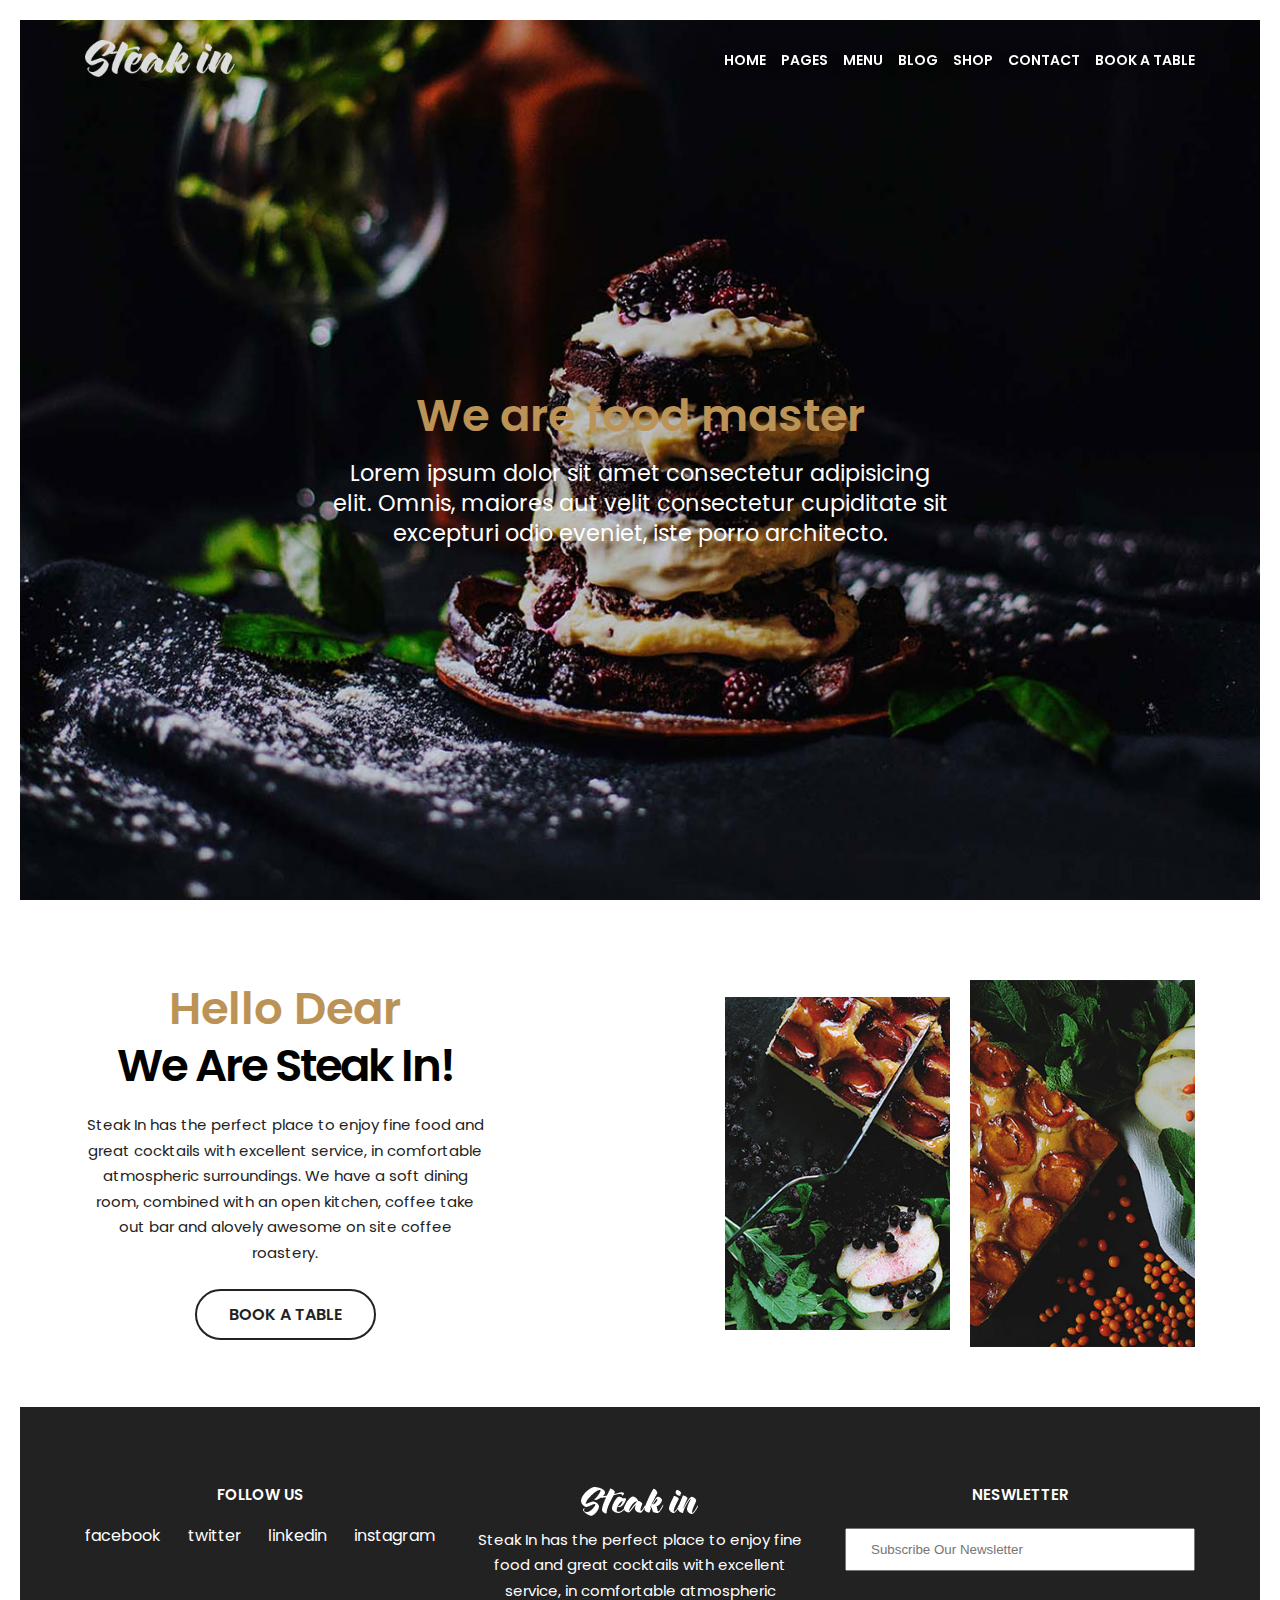
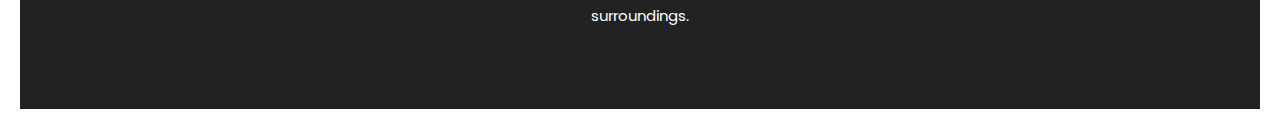
<file: index.html>
<!DOCTYPE html>
<html lang="en">

<head>
    <meta charset="UTF-8" />
    <meta name="viewport" content="width=device-width, initial-scale=1.0" />
    <meta name="developer" content="Amir Ismayilov" />
    <title>Steak in | SCSS</title>
    <link rel="stylesheet" href="assets/scss/main.css" />
</head>

<body>
    <section class="section__start">
        <header class="container">
            <nav class="menu">
                <a class="menu__logo" href="javascript:void(0)">
                    <img src="assets/images/logo.png" alt="logo-main" />
                </a>

                <ul class="menu__list">
                    <li class="menu__item"><a href="index.html">Home</a></li>
                    <li class="menu__item"><a href="pages.html">Pages</a></li>
                    <li class="menu__item"><a href="javascript:void(0)">Menu</a></li>
                    <li class="menu__item"><a href="javascript:void(0)">Blog</a></li>
                    <li class="menu__item"><a href="shop.html">Shop</a></li>
                    <li class="menu__item"><a href="contact.html">Contact</a></li>
                    <li class="menu__item"><a href="javascript:void(0)">Book A Table</a></li>
                </ul>

                <div class="mobile__mobile">
                    =
                </div>
            </nav>
        </header>

        <div class="box">
            <h1 class="main__title">
                We are food master
            </h1>

            <p class="box__subtitle">Lorem ipsum dolor sit amet consectetur adipisicing elit. Omnis, maiores aut velit
                consectetur cupiditate
                sit excepturi odio eveniet, iste porro architecto.
            </p>
        </div>
    </section>

    <section class="section__greetings">
        <div class="container">
            <div class="greetings__wrapper">
                <div class="greetings__wrapper__left">
                    <h1 class="main__title">Hello Dear</h1>
                    <h3 class="second__title">We Are Steak In!</h3>
                    <p class="third__title">Steak In has the perfect place to enjoy fine food and great cocktails with
                        excellent service, in comfortable atmospheric surroundings. We have a soft dining room, combined
                        with an open kitchen, coffee take out bar and alovely awesome on site coffee roastery.</p>
                    <button class="btn__main">book a table</button>
                </div>

                <div class="greetings__wrapper__right">
                    <img src="assets/images/greeting.jpg" alt="greetings_image_1">
                    <img src="assets/images/greeting_2.jpg" alt="greetings_image_2">
                </div>
            </div>
        </div>
    </section>


    <section class="section__footer">
        <footer class="container">
            <div class="row">
                <div class="col-12 col-md-6 col-lg-4">
                    <div class="footer__data">
                        <h2>FOLLOW US</h2>
                        <ul>
                            <li>facebook</li>
                            <li>twitter</li>
                            <li>linkedin</li>
                            <li>instagram</li>
                        </ul>
                    </div>
                </div>

                <div class="col-12 col-md-6 col-lg-4">
                    <div class="footer__data">
                        <img src="assets/images/logo_light.png" alt="main__logo">
                        <p class="third__title">
                            Steak In has the perfect place to enjoy fine food and great cocktails with excellent
                            service, in
                            comfortable atmospheric surroundings.
                        </p>
                    </div>
                </div>

                <div class="col-12 col-md-12 col-lg-4">
                    <div class="footer__data">
                        <h2>NESWLETTER</h2>
                        <input type="email" placeholder="Subscribe Our Newsletter">
                    </div>
                </div>
            </div>
        </footer>
    </section>
</body>

</html>
</file>
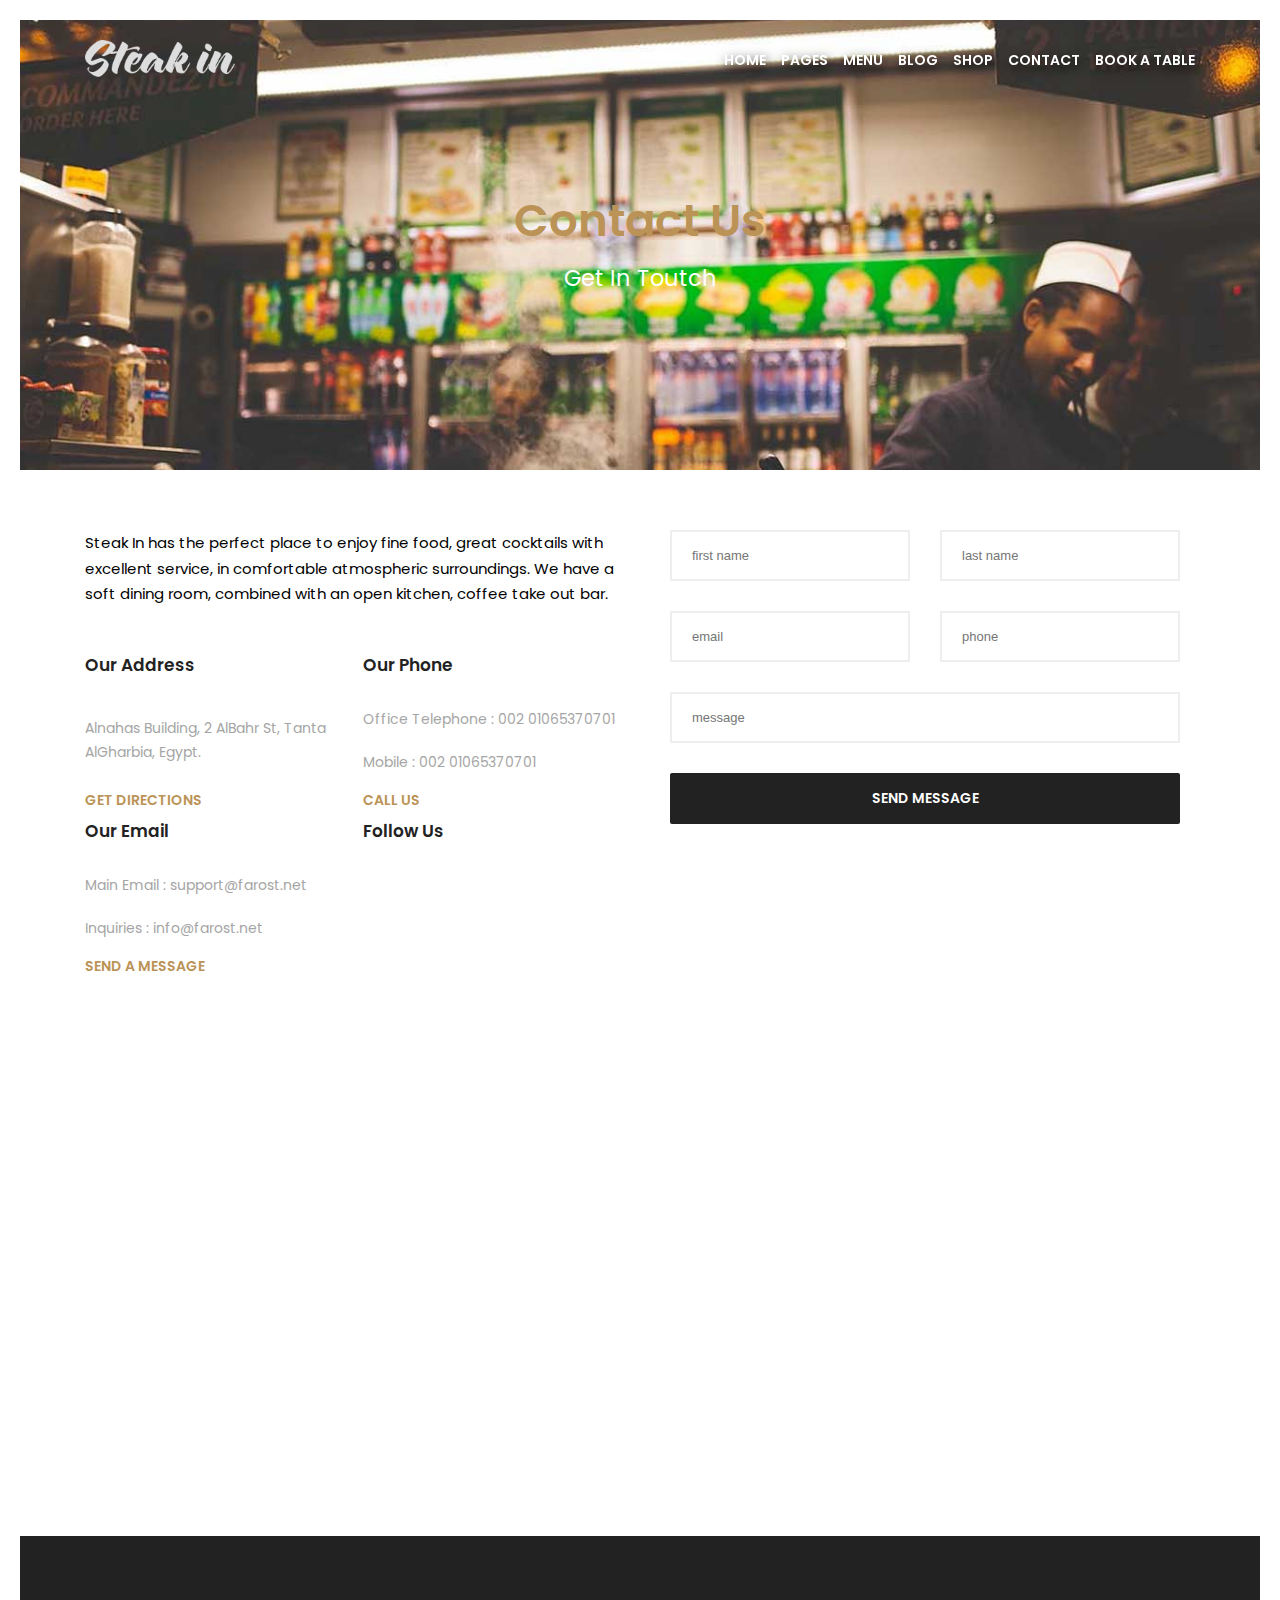
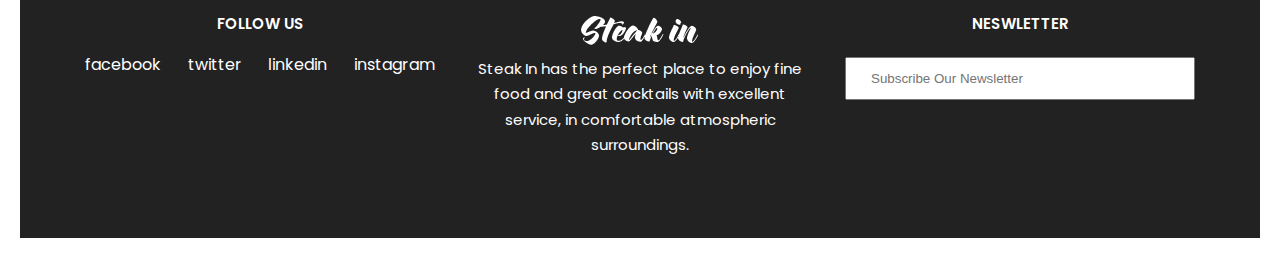
<file: contact.html>
<!DOCTYPE html>
<html lang="en">

<head>
    <meta charset="UTF-8" />
    <meta name="viewport" content="width=device-width, initial-scale=1.0" />
    <meta name="developer" content="Amir Ismayilov" />
    <title>Steak in | SCSS</title>
    <link rel="stylesheet" href="assets/scss/main.css" />
</head>

<body>
    <section class="section__start __contact">
        <header class="container">
            <nav class="menu">
                <a class="menu__logo" href="javascript:void(0)">
                    <img src="assets/images/logo.png" alt="logo-main" />
                </a>

                <ul class="menu__list">
                    <li class="menu__item"><a href="index.html">Home</a></li>
                    <li class="menu__item"><a href="pages.html">Pages</a></li>
                    <li class="menu__item"><a href="javascript:void(0)">Menu</a></li>
                    <li class="menu__item"><a href="javascript:void(0)">Blog</a></li>
                    <li class="menu__item"><a href="shop.html">Shop</a></li>
                    <li class="menu__item"><a href="contact.html">Contact</a></li>
                    <li class="menu__item"><a href="javascript:void(0)">Book A Table</a></li>
                </ul>

                <div class="mobile__mobile">
                    =
                </div>
            </nav>
        </header>

        <div class="box">
            <h1 class="main__title">
                Contact Us
            </h1>

            <p class="box__subtitle">
                Get In Toutch
            </p>
        </div>
    </section>

    <section class="section__contact">
        <div class="container">
            <div class="row">
                <div class="col-12 col-md-6 col-lg-6">
                    <div class="section__contact__left">
                        <p class="third__title">
                            Steak In has the perfect place to enjoy fine food, great cocktails with excellent service,
                            in
                            comfortable atmospheric surroundings. We have a soft dining room, combined with an open
                            kitchen, coffee take out bar.
                        </p>

                        <div class="main__info">
                            <div class="main__info__item">
                                <h2>Our Address</h2>
                                <p>Alnahas Building, 2 AlBahr St, Tanta AlGharbia, Egypt.</p>
                                <span>GET DIRECTIONS</span>
                            </div>

                            <div class="main__info__item">
                                <h2>Our Phone</h2>
                                <p>Office Telephone : 002 01065370701</p>
                                <p>Mobile : 002 01065370701</p>
                                <span>CALL US</span>
                            </div>

                            <div class="main__info__item">
                                <h2>Our Email</h2>
                                <p>Main Email : support@farost.net</p>
                                <p>Inquiries : info@farost.net</p>
                                <span>SEND A MESSAGE</span>
                            </div>

                            <div class="main__info__item">
                                <h2>Follow Us</h2>
                                <!-- <ul>
                                    <li>facebook</li>
                                    <li>twitter</li>
                                    <li>linkedin</li>
                                    <li>instagram</li>
                                </ul> -->
                            </div>
                        </div>
                    </div>
                </div>

                <div class="col-12 col-md-6 col-lg-6">
                    <div class="section__contact__right">
                        <form action="#" post="#">
                            <div class="container">
                                <div class="row">
                                    <div class="col-12 col-md-6 col-lg-6">
                                        <div class="form__input">
                                            <input type="text" placeholder="first name">
                                        </div>
                                    </div>

                                    <div class="col-12 col-md-6 col-lg-6">
                                        <div class="form__input">
                                            <input type="text" placeholder="last name">
                                        </div>
                                    </div>

                                    <div class="col-12 col-md-6 col-lg-6">
                                        <div class="form__input">
                                            <input type="email" placeholder="email">
                                        </div>
                                    </div>

                                    <div class="col-12 col-md-6 col-lg-6">
                                        <div class="form__input">
                                            <input type="tel" placeholder="phone">
                                        </div>
                                    </div>

                                    <div class="col-12 col-md-12 col-lg-12">
                                        <div class="form__input">
                                            <input type="text" placeholder="message">
                                        </div>
                                    </div>

                                    <div class="col-12 col-md-12 col-lg-12">
                                        <button type="submit">send message</button>
                                    </div>
                                </div>
                            </div>
                        </form>
                    </div>
                </div>
            </div>
        </div>
    </section>



    <section class="section__map">
        <iframe
            src="https://www.google.com/maps/embed?pb=!1m18!1m12!1m3!1d3035.9707855359065!2d49.73710087667353!3d40.45378357143372!2m3!1f0!2f0!3f0!3m2!1i1024!2i768!4f13.1!3m3!1m2!1s0x403085e72271c839%3A0xcfe51687cedc98ff!2sKolorit%20Cafe%26Dining%20X%C4%B1rdalan!5e0!3m2!1sru!2saz!4v1708006449906!5m2!1sru!2saz"
            width="100%" height="450" style="border:0;" allowfullscreen="" loading="lazy"
            referrerpolicy="no-referrer-when-downgrade">
        </iframe>
    </section>





    <section class="section__footer">
        <footer class="container">
            <div class="row">
                <div class="col-12 col-md-6 col-lg-4">
                    <div class="footer__data">
                        <h2>FOLLOW US</h2>
                        <ul>
                            <li>facebook</li>
                            <li>twitter</li>
                            <li>linkedin</li>
                            <li>instagram</li>
                        </ul>
                    </div>
                </div>

                <div class="col-12 col-md-6 col-lg-4">
                    <div class="footer__data">
                        <img src="assets/images/logo_light.png" alt="main__logo">
                        <p class="third__title">
                            Steak In has the perfect place to enjoy fine food and great cocktails with excellent
                            service, in
                            comfortable atmospheric surroundings.
                        </p>
                    </div>
                </div>

                <div class="col-12 col-md-12 col-lg-4">
                    <div class="footer__data">
                        <h2>NESWLETTER</h2>
                        <input type="email" placeholder="Subscribe Our Newsletter">
                    </div>
                </div>
            </div>
        </footer>
    </section>
</body>

</html>
</file>
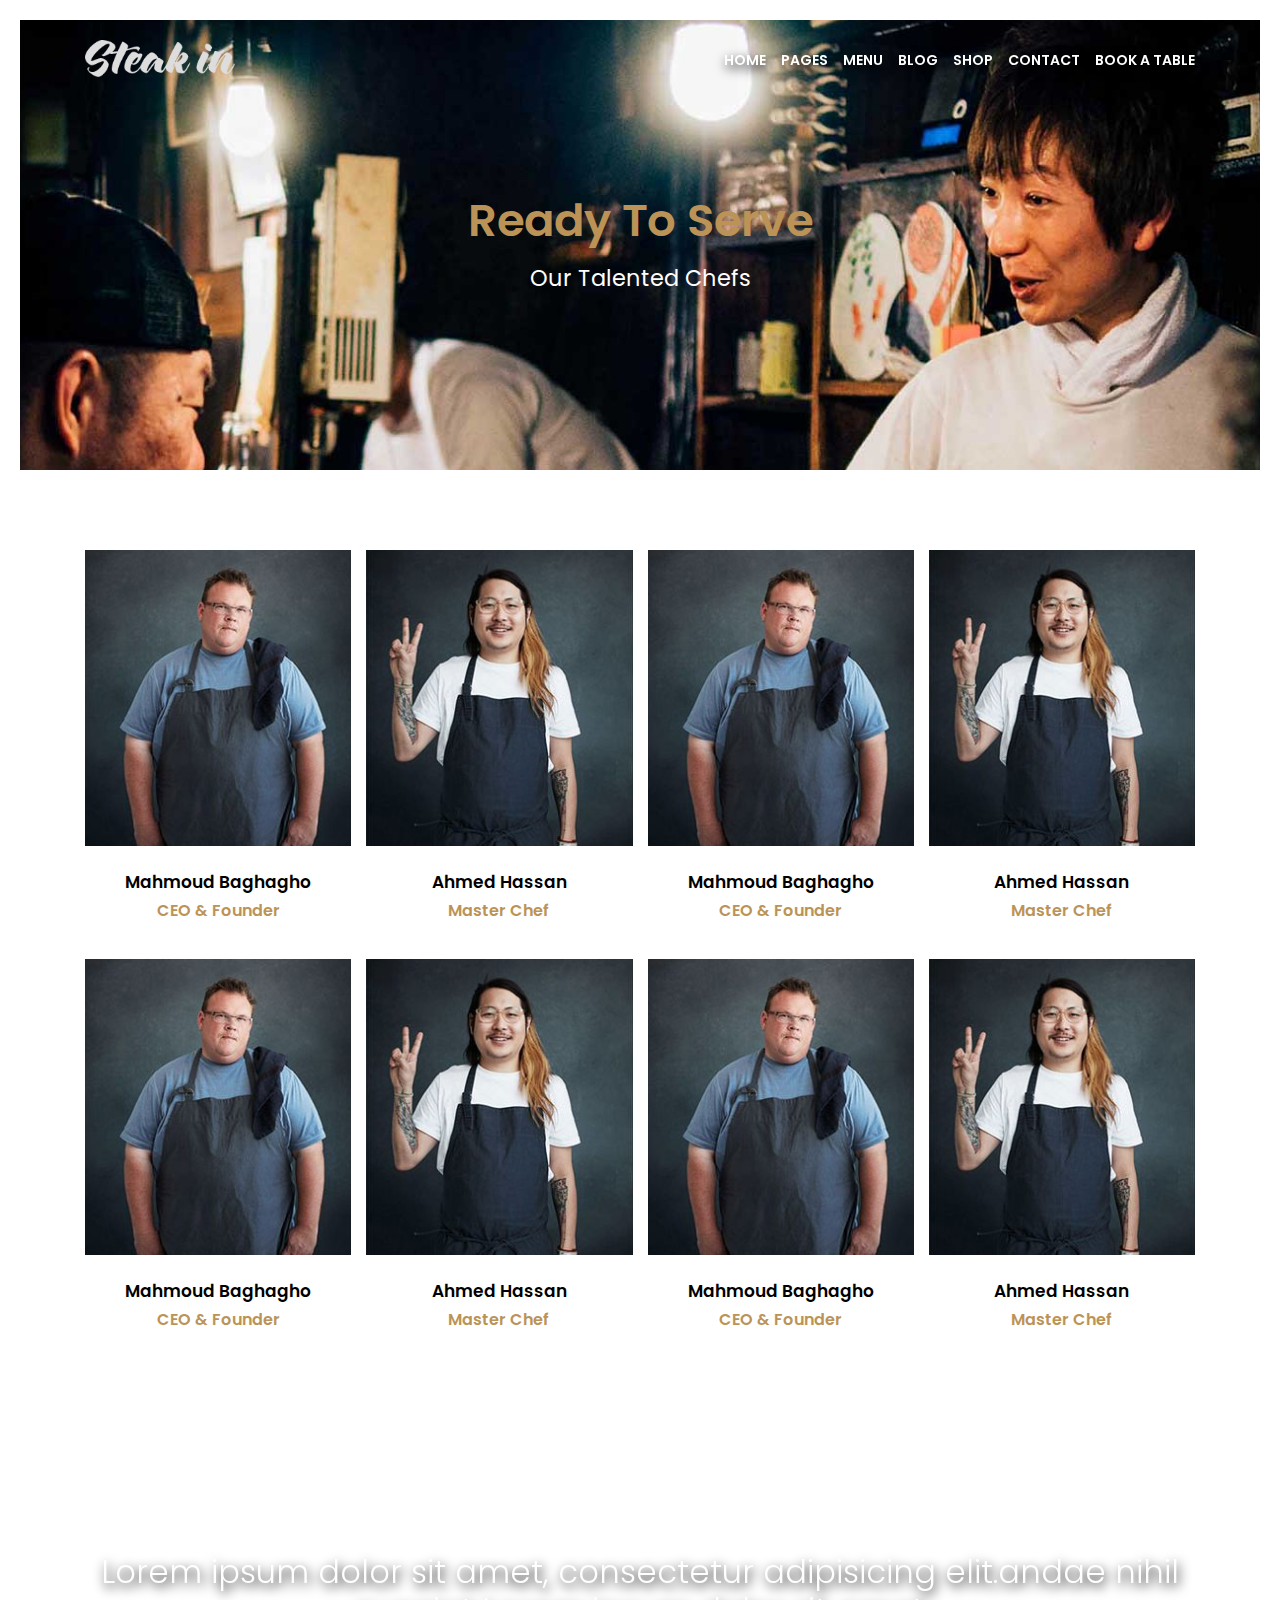
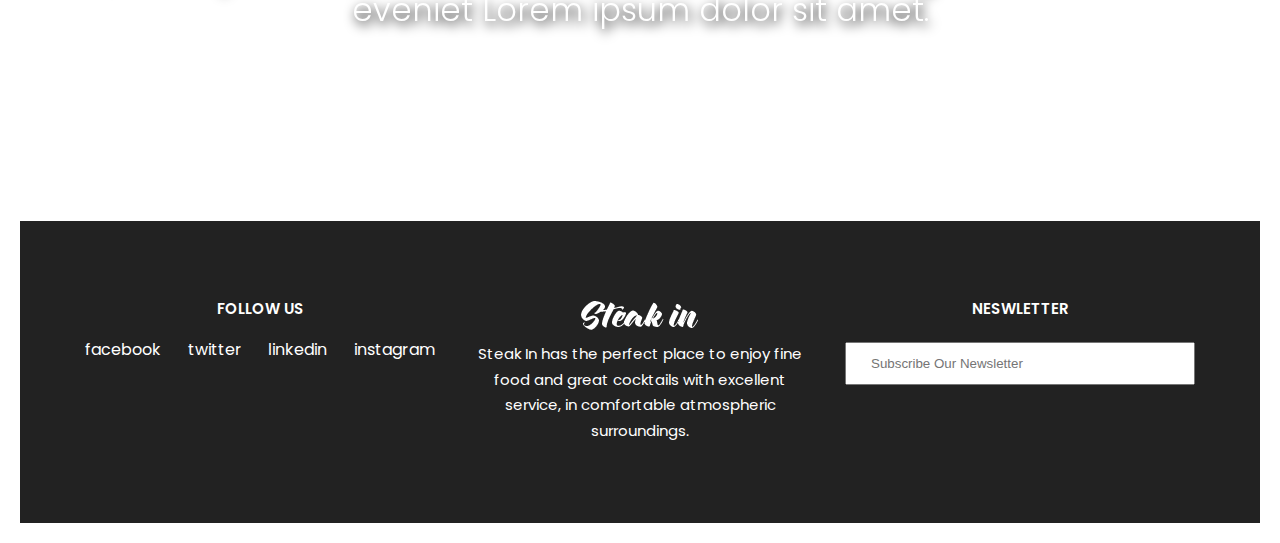
<file: pages.html>
<!DOCTYPE html>
<html lang="en">

<head>
    <meta charset="UTF-8" />
    <meta name="viewport" content="width=device-width, initial-scale=1.0" />
    <meta name="developer" content="Amir Ismayilov" />
    <title>Steak in | SCSS</title>
    <link rel="stylesheet" href="assets/scss/main.css" />
</head>

<body>
    <section class="section__start __pages">
        <header class="container">
            <nav class="menu">
                <a class="menu__logo" href="javascript:void(0)">
                    <img src="assets/images/logo.png" alt="logo-main" />
                </a>

                <ul class="menu__list">
                    <li class="menu__item"><a href="index.html">Home</a></li>
                    <li class="menu__item"><a href="pages.html">Pages</a></li>
                    <li class="menu__item"><a href="javascript:void(0)">Menu</a></li>
                    <li class="menu__item"><a href="javascript:void(0)">Blog</a></li>
                    <li class="menu__item"><a href="shop.html">Shop</a></li>
                    <li class="menu__item"><a href="contact.html">Contact</a></li>
                    <li class="menu__item"><a href="javascript:void(0)">Book A Table</a></li>
                </ul>

                <div class="mobile__mobile">
                    =
                </div>
            </nav>
        </header>

        <div class="box">
            <h1 class="main__title">
                Ready To Serve
            </h1>

            <p class="box__subtitle">
                Our Talented Chefs
            </p>
        </div>
    </section>


    <section class="section__pages">
        <div class="container">
            <div class="section__shop__dishes">
                <div class="section__shop__item">
                    <div class="image__wrapper">
                        <img src="assets/images/chefs/chefs_2.jpeg" alt="chefs_2">
                    </div>

                    <div class="main__info">
                        <span>Mahmoud Baghagho</span>
                        <br>
                        <span>CEO & Founder</span>
                    </div>
                </div>

                <div class="section__shop__item">
                    <div class="image__wrapper">
                        <img src="assets/images/chefs/chefs_1.jpg" alt="chefs_1">
                    </div>

                    <div class="main__info">
                        <span>Ahmed Hassan</span>
                        <br>
                        <span>Master Chef</span>
                    </div>
                </div>

                <div class="section__shop__item">
                    <div class="image__wrapper">
                        <img src="assets/images/chefs/chefs_2.jpeg" alt="chefs_2">
                    </div>

                    <div class="main__info">
                        <span>Mahmoud Baghagho</span>
                        <br>
                        <span>CEO & Founder</span>
                    </div>
                </div>

                <div class="section__shop__item">
                    <div class="image__wrapper">
                        <img src="assets/images/chefs/chefs_1.jpg" alt="chefs_1">
                    </div>

                    <div class="main__info">
                        <span>Ahmed Hassan</span>
                        <br>
                        <span>Master Chef</span>
                    </div>
                </div>

                <div class="section__shop__item">
                    <div class="image__wrapper">
                        <img src="assets/images/chefs/chefs_2.jpeg" alt="chefs_2">
                    </div>

                    <div class="main__info">
                        <span>Mahmoud Baghagho</span>
                        <br>
                        <span>CEO & Founder</span>
                    </div>
                </div>

                <div class="section__shop__item">
                    <div class="image__wrapper">
                        <img src="assets/images/chefs/chefs_1.jpg" alt="chefs_1">
                    </div>

                    <div class="main__info">
                        <span>Ahmed Hassan</span>
                        <br>
                        <span>Master Chef</span>
                    </div>
                </div>

                <div class="section__shop__item">
                    <div class="image__wrapper">
                        <img src="assets/images/chefs/chefs_2.jpeg" alt="chefs_2">
                    </div>

                    <div class="main__info">
                        <span>Mahmoud Baghagho</span>
                        <br>
                        <span>CEO & Founder</span>
                    </div>
                </div>

                <div class="section__shop__item">
                    <div class="image__wrapper">
                        <img src="assets/images/chefs/chefs_1.jpg" alt="chefs_1">
                    </div>

                    <div class="main__info">
                        <span>Ahmed Hassan</span>
                        <br>
                        <span>Master Chef</span>
                    </div>
                </div>
            </div>
        </div>
    </section>


    <section class="section__pages__bg">
        <div class="container">
            <h1>Lorem ipsum dolor sit amet, consectetur adipisicing elit.andae nihil eveniet Lorem ipsum dolor sit amet.
            </h1>
            <p>- Cesar Chavez</p>
        </div>
    </section>



    <section class="section__footer">
        <footer class="container">
            <div class="row">
                <div class="col-12 col-md-6 col-lg-4">
                    <div class="footer__data">
                        <h2>FOLLOW US</h2>
                        <ul>
                            <li>facebook</li>
                            <li>twitter</li>
                            <li>linkedin</li>
                            <li>instagram</li>
                        </ul>
                    </div>
                </div>

                <div class="col-12 col-md-6 col-lg-4">
                    <div class="footer__data">
                        <img src="assets/images/logo_light.png" alt="main__logo">
                        <p class="third__title">
                            Steak In has the perfect place to enjoy fine food and great cocktails with excellent
                            service, in
                            comfortable atmospheric surroundings.
                        </p>
                    </div>
                </div>

                <div class="col-12 col-md-12 col-lg-4">
                    <div class="footer__data">
                        <h2>NESWLETTER</h2>
                        <input type="email" placeholder="Subscribe Our Newsletter">
                    </div>
                </div>
            </div>
        </footer>
    </section>
</body>

</html>
</file>
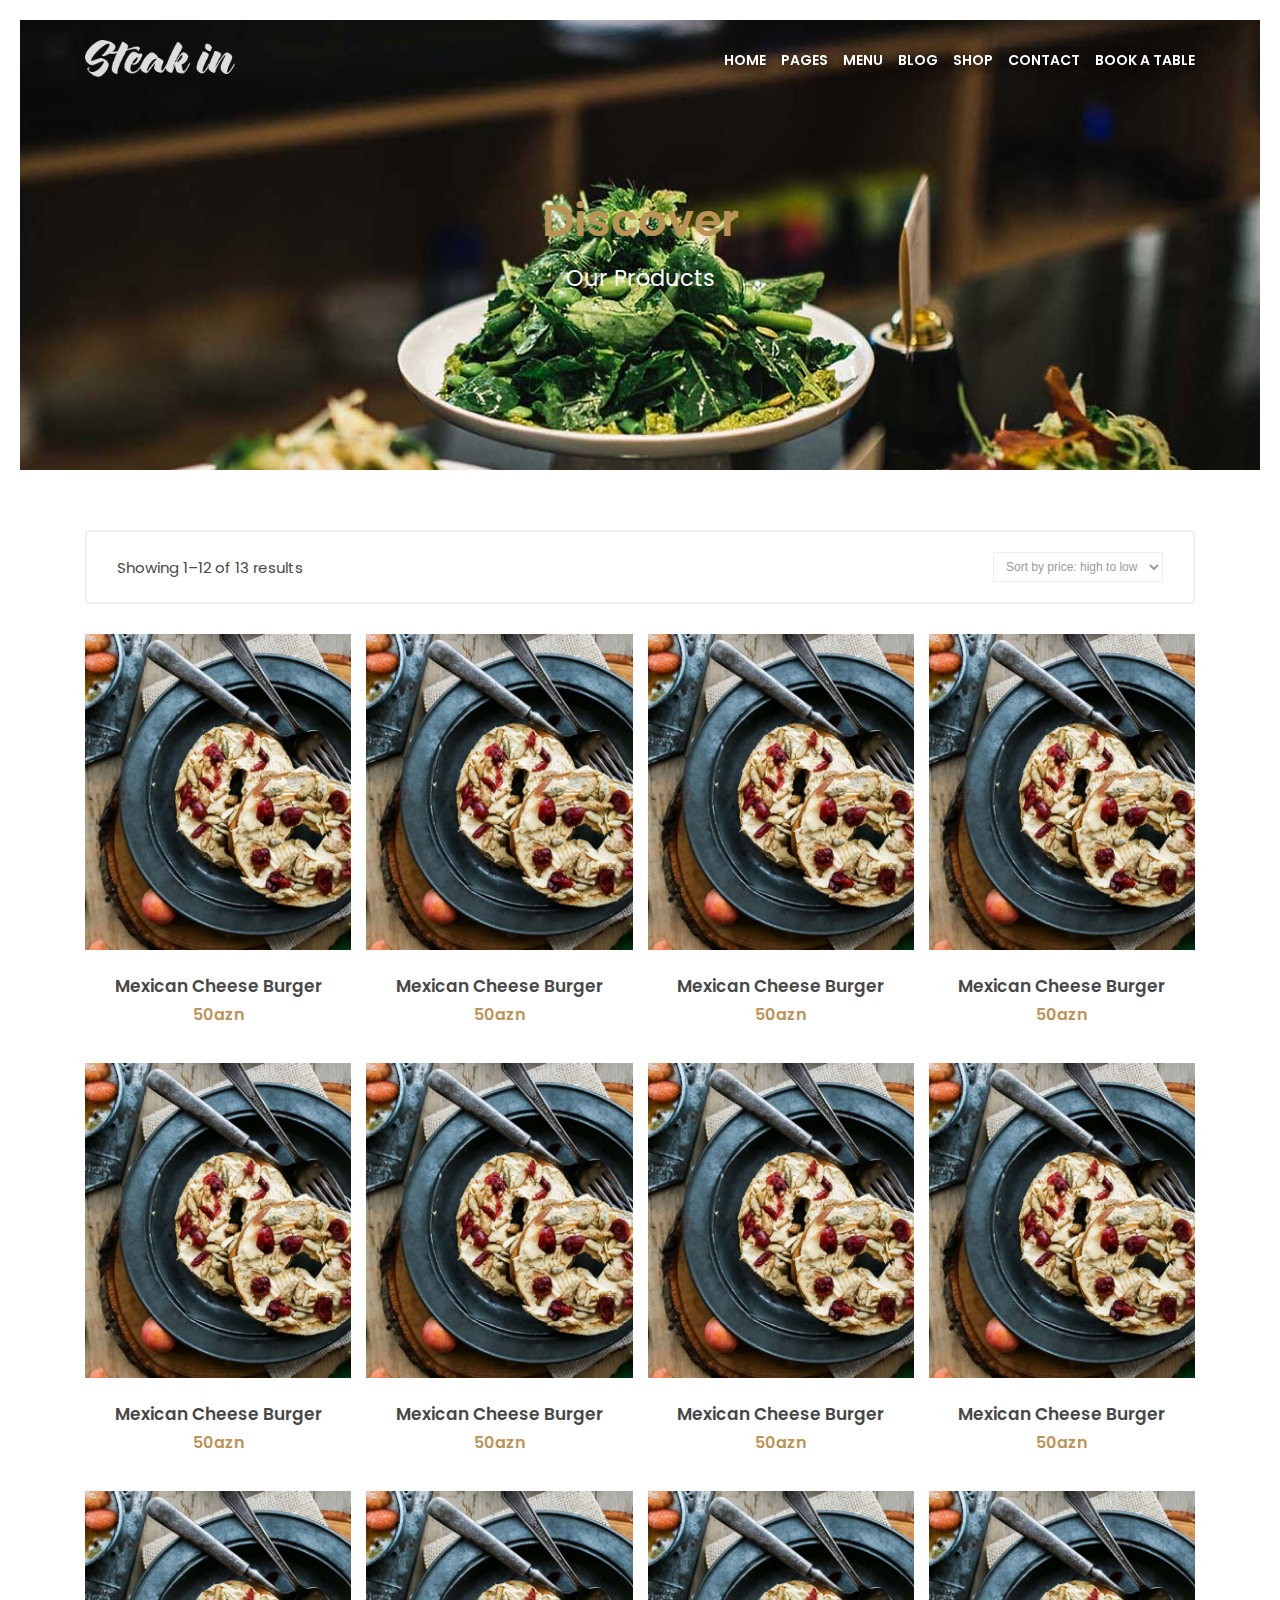
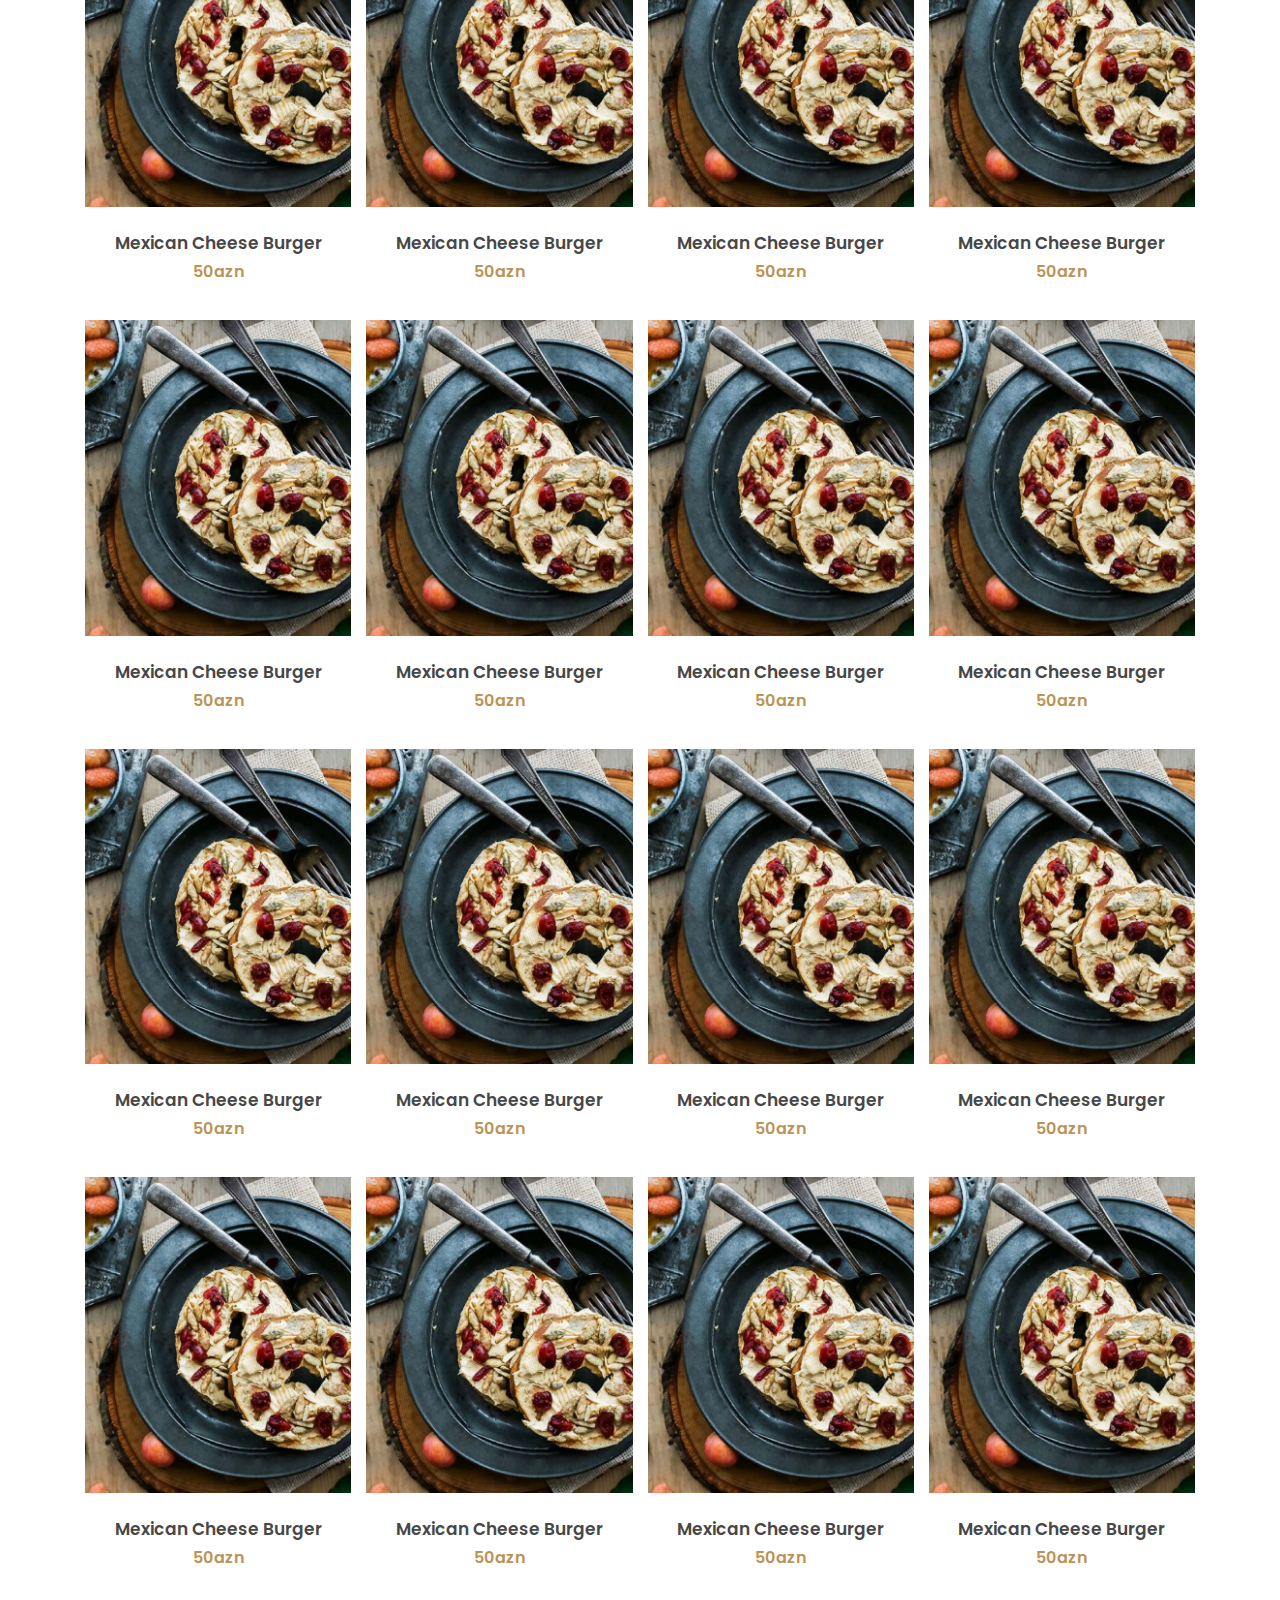
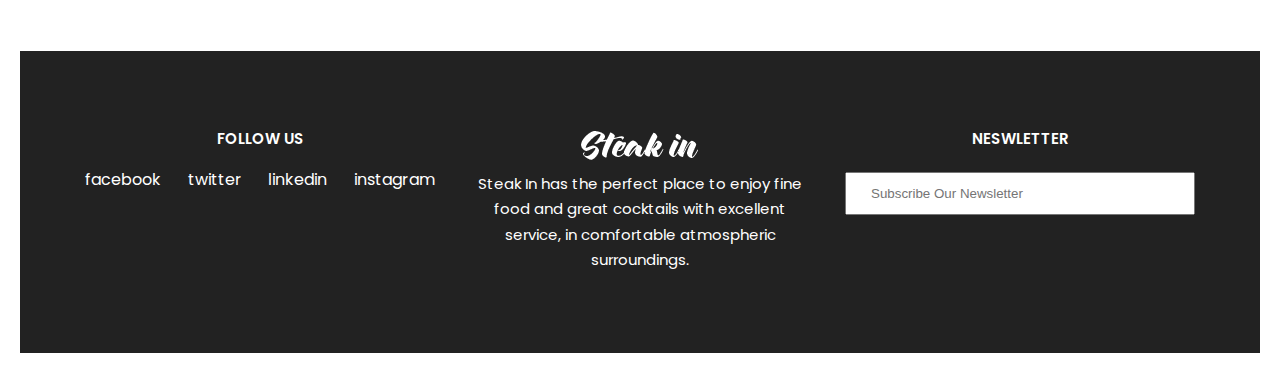
<file: shop.html>
<!DOCTYPE html>
<html lang="en">

<head>
    <meta charset="UTF-8" />
    <meta name="viewport" content="width=device-width, initial-scale=1.0" />
    <meta name="developer" content="Amir Ismayilov" />
    <title>Steak in | SCSS</title>
    <link rel="stylesheet" href="assets/scss/main.css" />
</head>

<body>
    <section class="section__start __shop">
        <header class="container">
            <nav class="menu">
                <a class="menu__logo" href="javascript:void(0)">
                    <img src="assets/images/logo.png" alt="logo-main" />
                </a>

                <ul class="menu__list">
                    <li class="menu__item"><a href="index.html">Home</a></li>
                    <li class="menu__item"><a href="pages.html">Pages</a></li>
                    <li class="menu__item"><a href="javascript:void(0)">Menu</a></li>
                    <li class="menu__item"><a href="javascript:void(0)">Blog</a></li>
                    <li class="menu__item"><a href="shop.html">Shop</a></li>
                    <li class="menu__item"><a href="contact.html">Contact</a></li>
                    <li class="menu__item"><a href="javascript:void(0)">Book A Table</a></li>
                </ul>

                <div class="mobile__mobile">
                    =
                </div>
            </nav>
        </header>

        <div class="box">
            <h1 class="main__title">
                Discover
            </h1>

            <p class="box__subtitle">
                Our Products
            </p>
        </div>
    </section>

    <section class="section__shop">
        <div class="container">
            <div class="section__shop__filter">
                <span>Showing 1–12 of 13 results</span>
                <select>
                    <option selected>Sort by latest</option>
                    <option selected>Sort by popularity</option>
                    <option selected>Sort by average rating</option>
                    <option selected>Sort by latest</option>
                    <option selected>Sort by price: low to high</option>
                    <option selected>Sort by price: high to low</option>
                </select>
            </div>

            <div class="section__shop__dishes">
                <div class="section__shop__item">
                    <div class="image__wrapper">
                        <img src="assets/images/dishes/dishes_1.jpg" alt="dishes_image">
                    </div>

                    <div class="main__info">
                        <span>Mexican Cheese Burger</span>
                        <br>
                        <span>50azn</span>
                    </div>
                </div>

                <div class="section__shop__item">
                    <div class="image__wrapper">
                        <img src="assets/images/dishes/dishes_1.jpg" alt="dishes_image">
                    </div>
                    
                    <div class="main__info">
                        <span>Mexican Cheese Burger</span>
                        <br>
                        <span>50azn</span>
                    </div>
                </div>

                <div class="section__shop__item">
                    <div class="image__wrapper">
                        <img src="assets/images/dishes/dishes_1.jpg" alt="dishes_image">
                    </div>
                    
                    <div class="main__info">
                        <span>Mexican Cheese Burger</span>
                        <br>
                        <span>50azn</span>
                    </div>
                </div>

                <div class="section__shop__item">
                    <div class="image__wrapper">
                        <img src="assets/images/dishes/dishes_1.jpg" alt="dishes_image">
                    </div>
                    
                    <div class="main__info">
                        <span>Mexican Cheese Burger</span>
                        <br>
                        <span>50azn</span>
                    </div>
                </div>

                <div class="section__shop__item">
                    <div class="image__wrapper">
                        <img src="assets/images/dishes/dishes_1.jpg" alt="dishes_image">
                    </div>

                    <div class="main__info">
                        <span>Mexican Cheese Burger</span>
                        <br>
                        <span>50azn</span>
                    </div>
                </div>

                <div class="section__shop__item">
                    <div class="image__wrapper">
                        <img src="assets/images/dishes/dishes_1.jpg" alt="dishes_image">
                    </div>
                    
                    <div class="main__info">
                        <span>Mexican Cheese Burger</span>
                        <br>
                        <span>50azn</span>
                    </div>
                </div>

                <div class="section__shop__item">
                    <div class="image__wrapper">
                        <img src="assets/images/dishes/dishes_1.jpg" alt="dishes_image">
                    </div>
                    
                    <div class="main__info">
                        <span>Mexican Cheese Burger</span>
                        <br>
                        <span>50azn</span>
                    </div>
                </div>

                <div class="section__shop__item">
                    <div class="image__wrapper">
                        <img src="assets/images/dishes/dishes_1.jpg" alt="dishes_image">
                    </div>
                    
                    <div class="main__info">
                        <span>Mexican Cheese Burger</span>
                        <br>
                        <span>50azn</span>
                    </div>
                </div>

                <div class="section__shop__item">
                    <div class="image__wrapper">
                        <img src="assets/images/dishes/dishes_1.jpg" alt="dishes_image">
                    </div>

                    <div class="main__info">
                        <span>Mexican Cheese Burger</span>
                        <br>
                        <span>50azn</span>
                    </div>
                </div>

                <div class="section__shop__item">
                    <div class="image__wrapper">
                        <img src="assets/images/dishes/dishes_1.jpg" alt="dishes_image">
                    </div>
                    
                    <div class="main__info">
                        <span>Mexican Cheese Burger</span>
                        <br>
                        <span>50azn</span>
                    </div>
                </div>

                <div class="section__shop__item">
                    <div class="image__wrapper">
                        <img src="assets/images/dishes/dishes_1.jpg" alt="dishes_image">
                    </div>
                    
                    <div class="main__info">
                        <span>Mexican Cheese Burger</span>
                        <br>
                        <span>50azn</span>
                    </div>
                </div>

                <div class="section__shop__item">
                    <div class="image__wrapper">
                        <img src="assets/images/dishes/dishes_1.jpg" alt="dishes_image">
                    </div>
                    
                    <div class="main__info">
                        <span>Mexican Cheese Burger</span>
                        <br>
                        <span>50azn</span>
                    </div>
                </div>

                <div class="section__shop__item">
                    <div class="image__wrapper">
                        <img src="assets/images/dishes/dishes_1.jpg" alt="dishes_image">
                    </div>

                    <div class="main__info">
                        <span>Mexican Cheese Burger</span>
                        <br>
                        <span>50azn</span>
                    </div>
                </div>

                <div class="section__shop__item">
                    <div class="image__wrapper">
                        <img src="assets/images/dishes/dishes_1.jpg" alt="dishes_image">
                    </div>
                    
                    <div class="main__info">
                        <span>Mexican Cheese Burger</span>
                        <br>
                        <span>50azn</span>
                    </div>
                </div>

                <div class="section__shop__item">
                    <div class="image__wrapper">
                        <img src="assets/images/dishes/dishes_1.jpg" alt="dishes_image">
                    </div>
                    
                    <div class="main__info">
                        <span>Mexican Cheese Burger</span>
                        <br>
                        <span>50azn</span>
                    </div>
                </div>

                <div class="section__shop__item">
                    <div class="image__wrapper">
                        <img src="assets/images/dishes/dishes_1.jpg" alt="dishes_image">
                    </div>
                    
                    <div class="main__info">
                        <span>Mexican Cheese Burger</span>
                        <br>
                        <span>50azn</span>
                    </div>
                </div>

                <div class="section__shop__item">
                    <div class="image__wrapper">
                        <img src="assets/images/dishes/dishes_1.jpg" alt="dishes_image">
                    </div>

                    <div class="main__info">
                        <span>Mexican Cheese Burger</span>
                        <br>
                        <span>50azn</span>
                    </div>
                </div>

                <div class="section__shop__item">
                    <div class="image__wrapper">
                        <img src="assets/images/dishes/dishes_1.jpg" alt="dishes_image">
                    </div>
                    
                    <div class="main__info">
                        <span>Mexican Cheese Burger</span>
                        <br>
                        <span>50azn</span>
                    </div>
                </div>

                <div class="section__shop__item">
                    <div class="image__wrapper">
                        <img src="assets/images/dishes/dishes_1.jpg" alt="dishes_image">
                    </div>
                    
                    <div class="main__info">
                        <span>Mexican Cheese Burger</span>
                        <br>
                        <span>50azn</span>
                    </div>
                </div>

                <div class="section__shop__item">
                    <div class="image__wrapper">
                        <img src="assets/images/dishes/dishes_1.jpg" alt="dishes_image">
                    </div>
                    
                    <div class="main__info">
                        <span>Mexican Cheese Burger</span>
                        <br>
                        <span>50azn</span>
                    </div>
                </div>

                <div class="section__shop__item">
                    <div class="image__wrapper">
                        <img src="assets/images/dishes/dishes_1.jpg" alt="dishes_image">
                    </div>

                    <div class="main__info">
                        <span>Mexican Cheese Burger</span>
                        <br>
                        <span>50azn</span>
                    </div>
                </div>

                <div class="section__shop__item">
                    <div class="image__wrapper">
                        <img src="assets/images/dishes/dishes_1.jpg" alt="dishes_image">
                    </div>
                    
                    <div class="main__info">
                        <span>Mexican Cheese Burger</span>
                        <br>
                        <span>50azn</span>
                    </div>
                </div>

                <div class="section__shop__item">
                    <div class="image__wrapper">
                        <img src="assets/images/dishes/dishes_1.jpg" alt="dishes_image">
                    </div>
                    
                    <div class="main__info">
                        <span>Mexican Cheese Burger</span>
                        <br>
                        <span>50azn</span>
                    </div>
                </div>

                <div class="section__shop__item">
                    <div class="image__wrapper">
                        <img src="assets/images/dishes/dishes_1.jpg" alt="dishes_image">
                    </div>
                    
                    <div class="main__info">
                        <span>Mexican Cheese Burger</span>
                        <br>
                        <span>50azn</span>
                    </div>
                </div>
            </div>
        </div>
    </section>

    <section class="section__footer">
        <footer class="container">
            <div class="row">
                <div class="col-12 col-md-6 col-lg-4">
                    <div class="footer__data">
                        <h2>FOLLOW US</h2>
                        <ul>
                            <li>facebook</li>
                            <li>twitter</li>
                            <li>linkedin</li>
                            <li>instagram</li>
                        </ul>
                    </div>
                </div>

                <div class="col-12 col-md-6 col-lg-4">
                    <div class="footer__data">
                        <img src="assets/images/logo_light.png" alt="main__logo">
                        <p class="third__title">
                            Steak In has the perfect place to enjoy fine food and great cocktails with excellent
                            service, in
                            comfortable atmospheric surroundings.
                        </p>
                    </div>
                </div>

                <div class="col-12 col-md-12 col-lg-4">
                    <div class="footer__data">
                        <h2>NESWLETTER</h2>
                        <input type="email" placeholder="Subscribe Our Newsletter">
                    </div>
                </div>
            </div>
        </footer>
    </section>
</body>

</html>
</file>
<file: assets/scss/main.css>
@charset "UTF-8";
/* THERE WE WRITE ALL MIXINS */
/* THERE WE WRITE ALL VARIABLES */
/*------------- RESET ALL CSS -------------*/
@import "vendors/bootstrap-grid.css";
* {
  margin: 0;
  padding: 0;
  box-sizing: border-box;
}

html, body, div, span, applet, object, iframe,
h1, h2, h3, h4, h5, h6, p, blockquote, pre,
a, abbr, acronym, address, big, cite, code,
del, dfn, em, img, ins, kbd, q, s, samp,
small, strike, strong, sub, sup, tt, var,
b, u, i, center,
dl, dt, dd, ol, ul, li,
fieldset, form, label, legend,
table, caption, tbody, tfoot, thead, tr, th, td,
article, aside, canvas, details, embed,
figure, figcaption, footer, header, hgroup,
menu, nav, output, ruby, section, summary,
time, mark, audio, video {
  margin: 0;
  padding: 0;
  border: 0;
  font-family: "Poppins";
  vertical-align: baseline;
}

article, aside, details, figcaption, figure,
footer, header, hgroup, menu, nav, section {
  display: block;
}

body {
  padding: 20px;
  line-height: 1;
  font-family: "Poppins";
}

ol, ul {
  list-style: none;
}

blockquote, q {
  quotes: none;
}

blockquote:before, blockquote:after,
q:before, q:after {
  content: "";
  content: none;
}

table {
  border-collapse: collapse;
  border-spacing: 0;
}

button {
  padding: 0;
  margin: 0;
  border: none;
  background: none;
  cursor: pointer;
  font-family: inherit;
  font-size: inherit;
  color: inherit;
  text-align: inherit;
  text-decoration: none;
  line-height: normal;
}

a {
  text-decoration: none;
  color: inherit;
  outline: none;
}

/* IMPORT FONTS FROM GOOGLE FONTS */
@font-face {
  font-family: "Poppins";
  src: url("../fonts/Poppins/Poppins-Light.ttf") format("truetype");
  font-weight: 300;
  font-style: normal;
  font-display: swap;
}
@font-face {
  font-family: "Poppins";
  src: url("../fonts/Poppins/Poppins-Regular.ttf") format("truetype");
  font-weight: 400;
  font-style: normal;
  font-display: swap;
}
@font-face {
  font-family: "Poppins";
  src: url("../fonts/Poppins/Poppins-Medium.ttf") format("truetype");
  font-weight: 500;
  font-style: normal;
  font-display: swap;
}
@font-face {
  font-family: "Poppins";
  src: url("../fonts/Poppins/Poppins-SemiBold.ttf") format("truetype");
  font-weight: 600;
  font-style: normal;
  font-display: swap;
}
.main__title {
  font-size: 45px;
  line-height: 1;
  color: #bb9356;
}

.second__title {
  margin-top: 12px;
  font-size: 45px;
  letter-spacing: -2px;
}

.third__title {
  font-size: 15px;
  line-height: 1.7;
  display: inline-block;
}

.btn__main {
  background-color: transparent;
  color: #222;
  border: 2px solid #222;
  line-height: 47px;
  padding: 0px 32px;
  border-radius: 29px;
  font-weight: 600;
  text-transform: uppercase;
  transition: 0.5s;
}
.btn__main:hover {
  background-color: #222;
  color: #fff;
}

.menu {
  display: flex;
  flex-flow: row nowrap;
  justify-content: space-between;
  align-items: center;
  padding-top: 20px;
}
.menu .mobile__mobile {
  display: none;
}
@media screen and (max-width: 776px) {
  .menu .mobile__mobile {
    color: #fff;
    font-size: 2.5rem;
    display: block;
  }
}
.menu__logo {
  max-width: 150px;
}
.menu__logo img {
  width: 100%;
  filter: invert(1);
}
.menu__list {
  display: flex;
  flex-flow: row wrap;
  gap: 15px;
  color: #fff;
}
@media screen and (max-width: 776px) {
  .menu__list {
    display: none;
  }
}
.menu__item {
  font-size: 14px;
  font-family: "Poppins";
  text-transform: uppercase;
  font-weight: 600;
  filter: drop-shadow(2px 4px 6px black);
}

.section__footer {
  padding: 80px 0;
  background-color: #222;
}
.section__footer .footer__data {
  text-align: center;
}
@media screen and (max-width: 992px) {
  .section__footer .footer__data {
    margin-bottom: 50px;
  }
}
.section__footer .footer__data h2 {
  font-size: 15px;
  font-weight: 600;
  text-transform: uppercase;
  color: #fff;
  margin-bottom: 26px;
}
.section__footer .footer__data p {
  color: #fff;
}
.section__footer .footer__data img {
  margin-bottom: 8px;
}
.section__footer .footer__data ul {
  display: flex;
  flex-flow: row wrap;
  justify-content: space-between;
  align-items: center;
}
.section__footer .footer__data ul li {
  color: #fff;
}
.section__footer .footer__data input[type=email] {
  padding: 12px 24px;
  width: 100%;
}

.section__start {
  position: relative;
  background-image: url(../../assets/images/background/bg-slider.jpg);
  background-repeat: no-repeat;
  background-size: cover;
  background-attachment: fixed;
  background-position: center;
  height: 100vh;
}
.section__start .box {
  text-align: center;
  position: absolute;
  left: 50%;
  top: 50%;
  z-index: 2;
  color: #fff;
  transform: translate(-50%, -50%);
}
.section__start .box__title {
  font-size: 5rem;
  font-weight: 600;
  text-transform: capitalize;
  color: red;
}
.section__start .box__subtitle {
  margin-top: 20px;
  font-size: 1.4rem;
  line-height: 30px;
}
.section__greetings {
  padding: 60px 0;
}
.section__greetings .greetings__wrapper {
  display: flex;
  flex-flow: row wrap;
  justify-content: space-between;
  align-items: center;
  gap: 32px;
}
.section__greetings .greetings__wrapper__left {
  text-align: center;
  max-width: 400px;
}
.section__greetings .greetings__wrapper__left p {
  margin: 24px 0;
  color: #222;
}
.section__greetings .greetings__wrapper__right {
  display: flex;
  flex-flow: row wrap;
  justify-content: space-between;
  align-items: center;
  gap: 20px;
  max-width: 500px;
}
.section__greetings .greetings__wrapper__right img {
  width: 225px;
  height: 100%;
  -o-object-fit: cover;
     object-fit: cover;
}
@media screen and (max-width: 576px) {
  .section__greetings .greetings__wrapper__right img {
    width: 100%;
    max-height: 400px;
  }
}
@media screen and (max-width: 992px) {
  .section__greetings .greetings__wrapper {
    justify-content: center;
  }
}

.__contact {
  position: relative;
  background-image: url(../../assets/images/background/bg-contact.jpeg);
  background-repeat: no-repeat;
  background-size: cover;
  background-attachment: fixed;
  background-position: center;
  height: 50vh;
}

.section__contact {
  padding: 60px 0;
}
.section__contact__left .main__info {
  display: grid;
  grid-template-columns: repeat(auto-fill, minmax(200px, 1fr));
  grid-gap: 1rem;
  padding: 50px 0;
}
.section__contact__left .main__info__item {
  display: flex;
  flex-direction: column;
  justify-content: space-between;
  min-height: 150px;
}
.section__contact__left .main__info__item h2 {
  font-size: 17px;
  font-weight: 600;
  margin-bottom: 19px;
  color: #222;
}
.section__contact__left .main__info__item p {
  font-size: 14px;
  line-height: 24px;
  color: #a5a5a5;
  margin-bottom: 5px;
}
.section__contact__left .main__info__item span {
  font-size: 14px;
  line-height: 1;
  color: #bb9356;
  text-transform: uppercase;
  font-weight: 700;
}
.section__contact__right .form__input {
  margin-bottom: 30px;
}
.section__contact__right .form__input input {
  background-color: #fff;
  border-radius: 1px;
  border: 2px solid #eee;
  color: #9b9b9b;
  padding: 8px 20px;
  height: 51px;
  font-size: 13px;
  transition: all 0.3s linear 0ms;
  width: 100%;
}
.section__contact__right button[type=submit] {
  background-color: #222;
  font-size: 14px;
  border: none;
  color: #fff;
  text-transform: uppercase;
  padding: 0 44px;
  line-height: 51px;
  transition: all 0.3s linear 0ms;
  border-radius: 2px;
  position: relative;
  display: inline-block;
  text-align: center;
  cursor: pointer;
  font-weight: 700;
  width: 100%;
}

.__shop {
  position: relative;
  background-image: url(../../assets/images/background/bg-shop.jpeg);
  background-repeat: no-repeat;
  background-size: cover;
  background-attachment: fixed;
  background-position: center;
  height: 50vh;
}

.section__shop {
  padding: 60px 0;
}
.section__shop__filter {
  display: flex;
  flex-flow: row wrap;
  justify-content: space-between;
  align-items: center;
  border: 2px solid #eee;
  margin-bottom: 30px;
  border-radius: 3px;
  padding: 20px 30px;
}
.section__shop span {
  color: #474747;
  font-size: 15px;
}
.section__shop select {
  background-color: #fff;
  border: 1px solid #eee;
  font-size: 12px;
  color: #9b9b9b;
  padding: 0 8px;
  height: 30px;
}
.section__shop__dishes {
  gap: 15px;
  display: flex;
  flex-flow: row wrap;
  justify-content: space-between;
  align-items: center;
}
.section__shop__item {
  flex: 1 1 230px;
}
.section__shop__item .image__wrapper {
  position: relative;
  min-height: 200px;
  width: 100%;
}
.section__shop__item .image__wrapper img {
  width: 100%;
  height: 100%;
  -o-object-fit: cover;
     object-fit: cover;
}
.section__shop__item .image__wrapper::after {
  content: "click";
  position: absolute;
  bottom: 50%;
  left: 50%;
  transform: translate(-50%, -50%);
  transition: transform 0.3s ease; /* Применяем transition на translateY */
  color: #fff;
  background-color: #bb9356;
  font-size: 13px;
  font-weight: 700;
  border-radius: 2px;
  padding: 12px 18px;
  letter-spacing: 0.05em;
  text-transform: uppercase;
  opacity: 0; /* Начальная прозрачность */
}
.section__shop__item .image__wrapper:hover::after {
  transform: translateX(-50%); /* Появление снизу вверх */
  opacity: 1; /* Плавное изменение прозрачности */
}
.section__shop__item .main__info {
  padding: 25px 0;
  text-align: center;
}
.section__shop__item .main__info span:first-child {
  font-size: 17px;
  font-weight: 600;
  display: inline-block;
  margin-bottom: 12px;
}
.section__shop__item .main__info span:last-child {
  font-size: 16px;
  color: #bb9356;
  font-weight: 600;
}

.__pages {
  position: relative;
  background-image: url(../../assets/images/background/bg-pages.jpeg) !important;
  background-repeat: no-repeat;
  background-size: cover;
  background-attachment: fixed;
  background-position: center;
  height: 50vh !important;
}

.section__pages {
  padding: 80px 0;
}
.section__pages__bg {
  background-image: url(../../assets/images/chefs/bread.jpeg);
  background-repeat: no-repeat;
  background-size: cover;
  background-attachment: fixed;
  background-position: center;
  padding: 120px 0;
  text-align: center;
  margin-bottom: 36px;
}
.section__pages__bg h1 {
  font-size: 32px;
  line-height: 1.2;
  font-weight: 300;
  color: #fff;
  filter: drop-shadow(2px 4px 6px black);
}
.section__pages__bg p {
  color: #bb9356;
  margin-top: 20px;
  font-weight: 500;
  color: #fff;
}/*# sourceMappingURL=main.css.map */
</file>
